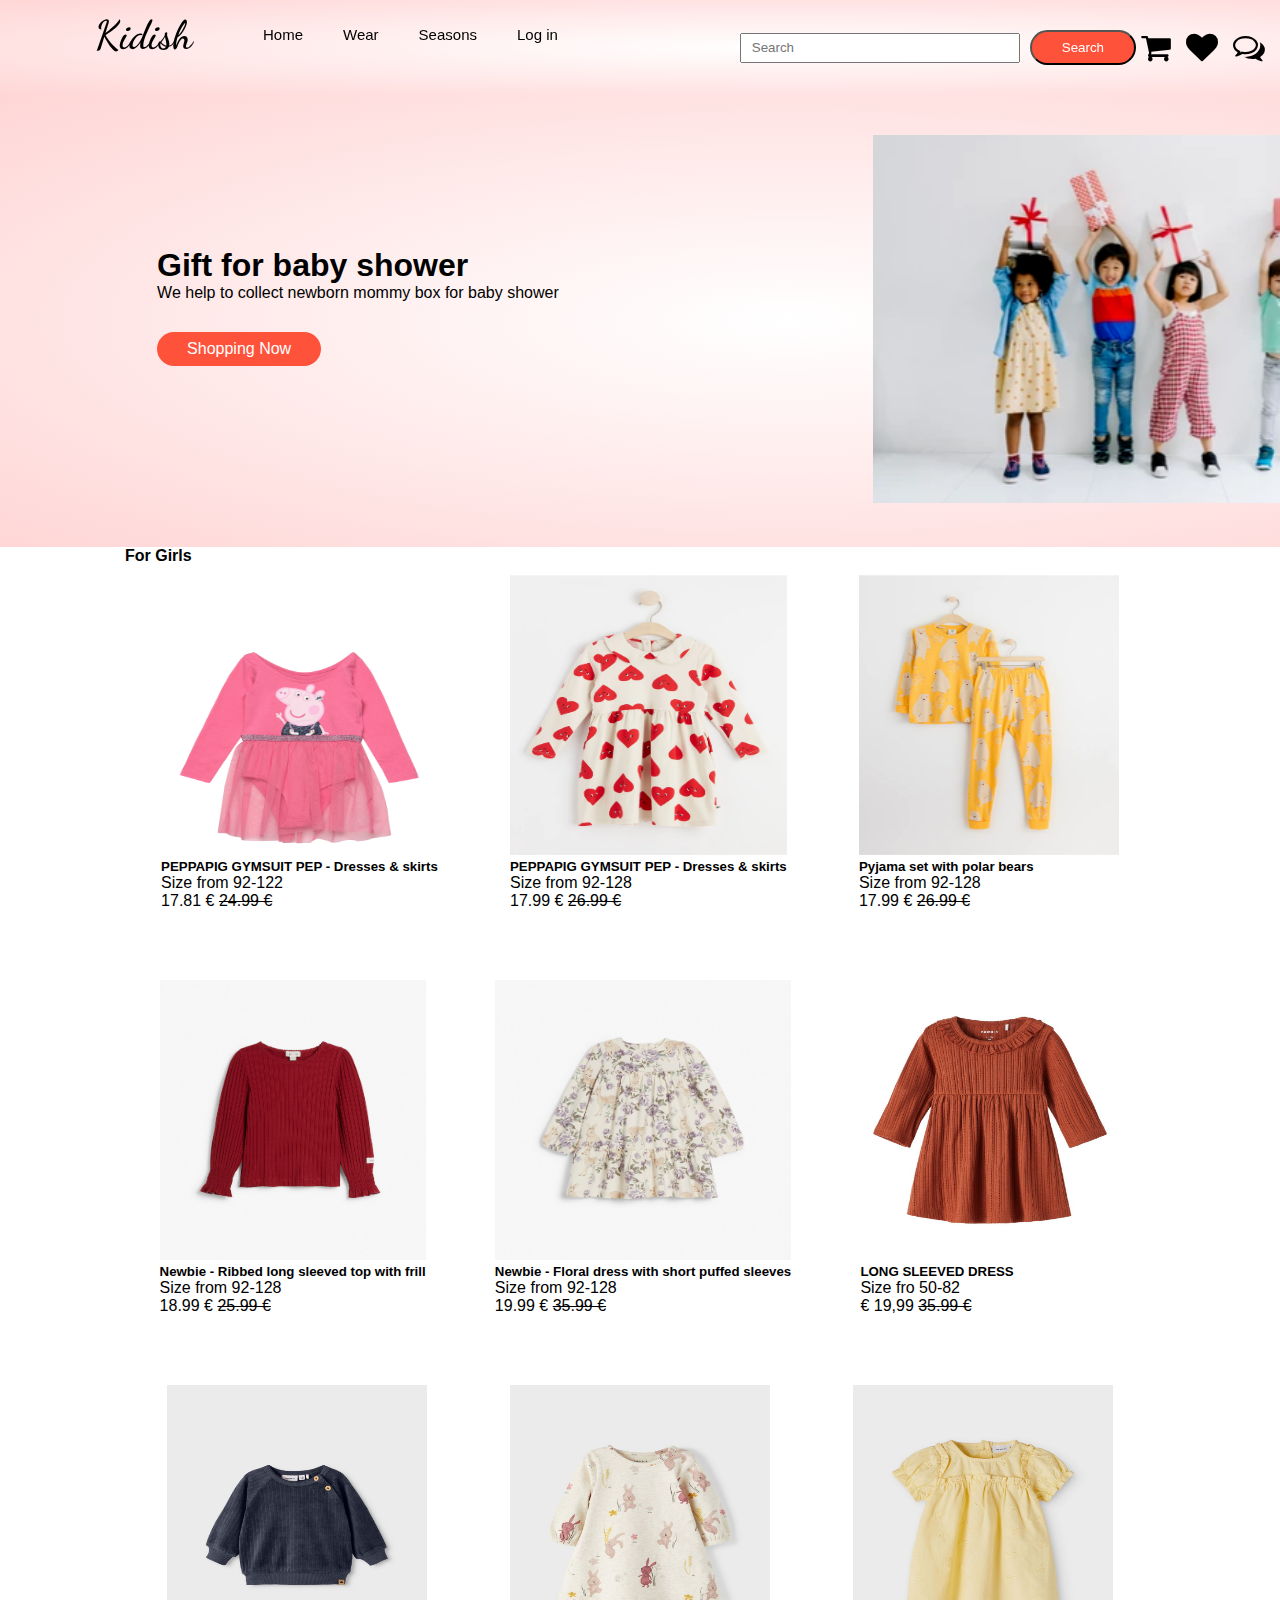
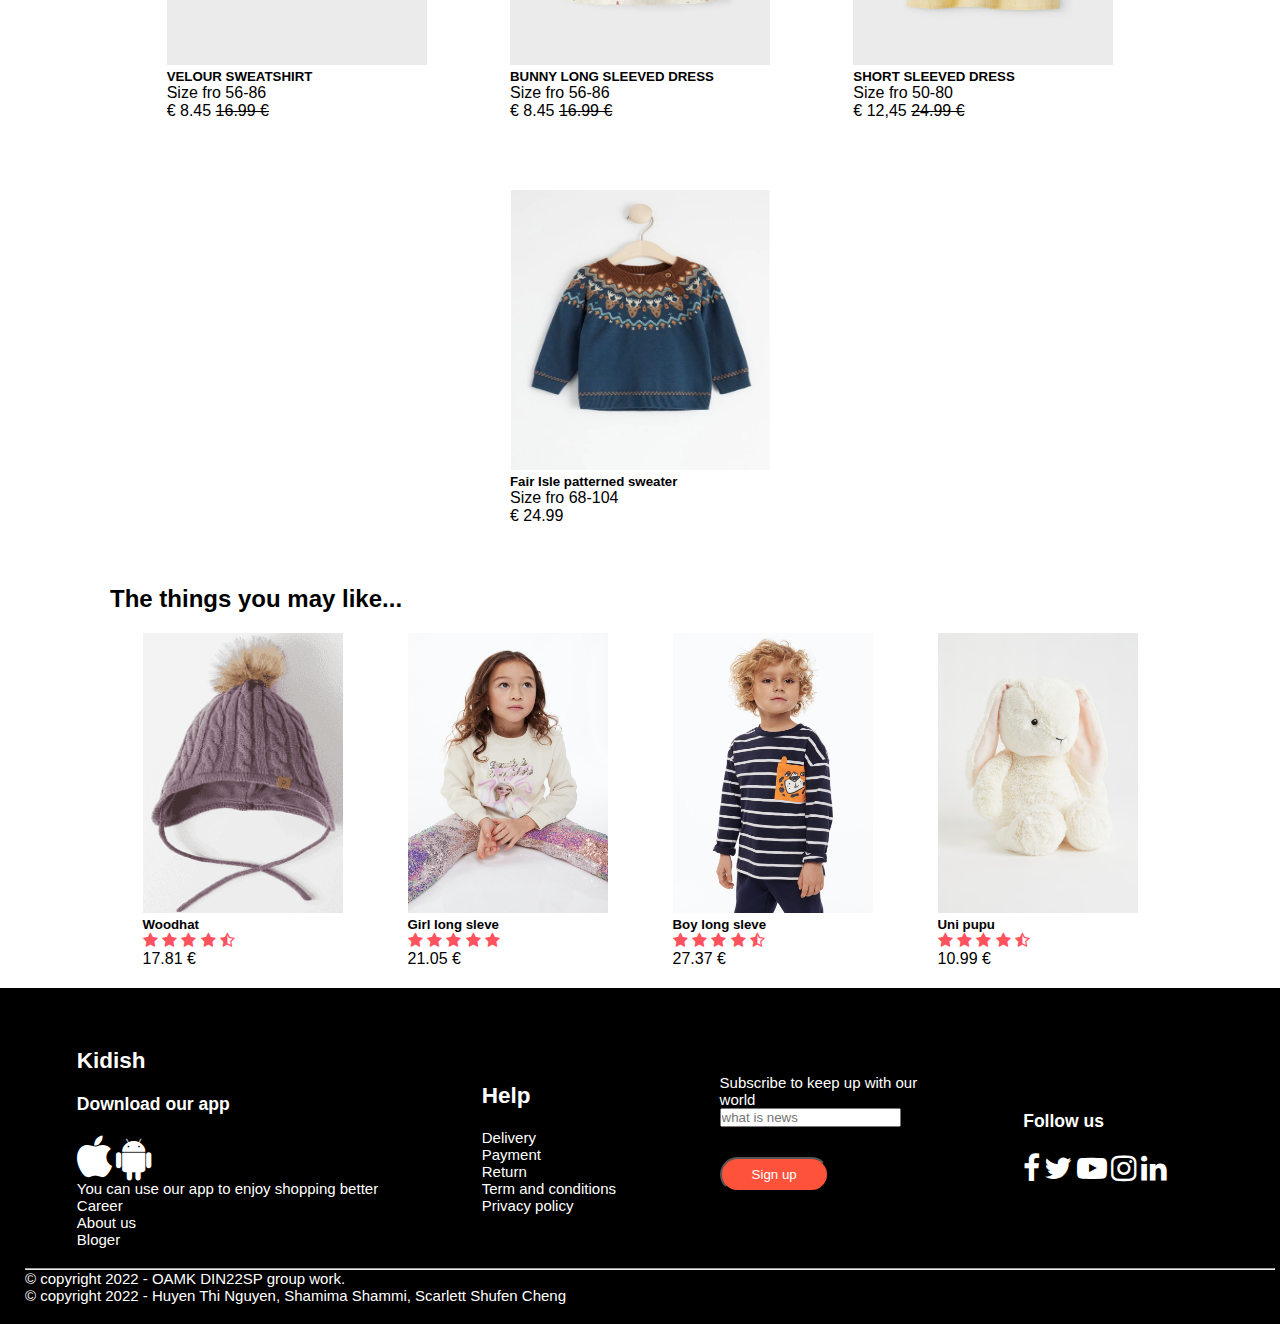
<file: index.html>
<!DOCTYPE html>
<html lang="en">
<head>
    <meta charset="UTF-8">
    <meta http-equiv="X-UA-Compatible" content="IE=edge">
    <meta name="viewport" content="width=device-width, initial-scale=1.0">
    <link rel="stylesheet" href="css/index.css">
    <link href="https://fonts.googleapis.com/css2?family=Dancing+Script&family=Great+Vibes&family=Libre+Baskerville&family=Noto+Sans+JP:wght@300&display=swap" rel="stylesheet">    
    <link rel="stylesheet" href="https://cdnjs.cloudflare.com/ajax/libs/font-awesome/4.7.0/css/font-awesome.min.css">
    <title>Kidish index</title>
<body>
</head>
<body>
    <div class="header">
        <div class="container">
          <div class="search">
            <h1 class="logo"></h1>
              <form class="search">
                  <input class="form-control" type="search" placeholder="Search" aria-label="Search">
                  <button class="btn btn-outline-success" type="submit">Search</button>
                </form>

              <a href="shoppingcart.html"><i class="fa fa-shopping-cart fa-2x orgcolor togap" aria-hidden="true"></i></a>
              <a href="shoppingcart.html"><i class="fa fa-heart fa-2x orgcolor togap" aria-hidden="true"></i></a>
              <a href="shoppingcart.html"><i class="fa fa-comments-o fa-2x orgcolor togap" aria-hidden="true"></i></a>         

          </div>
            <div class="navbar">
                <nav>
                    <div class="logo">Kidish</div>
                      <ul>
                          <li><a href="index.html">Home</a></li>
                          <li>
                              <a href="index.html">Wear</a>
                              <ul>
                                <li> <a href="index.html">Girls</a></li>
                                <li> <a href="index.html">Boys</a></li>
                                <li> <a href="index.html">Toddlers</a></li>
                                <li> <a href="index.html">Outdoorwear</a></li>
                              </ul>
                            </li>
                
                            <li>
                              <a href="index.html">Seasons</a>
                              <ul>
                                <li> <a href="index.html">What is new </a></li>
                                <li> <a href="index.html">Discount</a></li>
                                <li> <a href="index.html">Special for now</a></li>
                              </ul>
                            </li>
                
                            <li>
                              <a href="#">Log in</a>
                              <ul>
                                <li> <a href="index.html">My account </a></li>
                                <li> <a href="index.html">My favorite </a></li>
                                <li> <a href="index.html">Coupons</a></li>
                                <li> <a href="index.html">My point</a></li>
                              </ul>
                            </li>
                      </ul>
                  </nav>
            </div>
         </div>
    </div>
    
        <div class="promoteitem">
            <div class="row">
                <div class="col-2">
                    <h1>Gift for baby shower</h1>
                    <p>We help to collect newborn mommy box for baby shower</p>
                    <a href="index.html" class="btn">Shopping Now</a>
                </div> 
                <div class="col-2">
                    <img src="img/carousel/bigphote (1).png" alt="" width="550px" ">
                </div>
    
            </div>
        </div>
   
            
    
<!-- product page -->
<div class="small-container">
    <h4 class="caterogery">For Girls</h2>
    <div class="row">

        <div class="col-4">
            <a href="productdetail.html">
                <img src="img/item1/item1_1.png" alt="" width="230px" height="280px" >
            </a>
            <a href="productdetail.html">  
                <h5>
                    PEPPAPIG GYMSUIT PEP - Dresses & skirts
                </h5>
            </a>           

            <p>Size from 92-122 </p>
            <p>17.81 €  <del>24.99 €</del> </p>
        </div>

        <div class="col-4">
            <a href="productdetail.html">
                <img src="img/Item2/item2_1.png" alt="" width="230px" height="280px" >            
            </a>
            <a href="productdetail.html">            
                <h5>PEPPAPIG GYMSUIT PEP - Dresses & skirts</h5>
            </a>

            <p>Size from 92-128</p>
            <p>17.99 €  <del>26.99 €</del>  </p>
        </div>

        <div class="col-4">
            <a href="productdetail.html">
                <img src="img/Item3/item3_1.png" alt="" width="230px" height="280px">        
            </a>
            
             <a href="productdetail.html">
                <h5>
                    Pyjama set with polar bears
                </h5>               
             </a>

            <p>Size from 92-128</p>
            <p>17.99 €  <del>26.99 €</del>   </p>
        </div>

        <div class="col-4">
            <a href="productdetail.html">
                <img src="img/Item4/item4_1.png" alt="" width="230px" height="280px">
            </a>

            <a href="productdetail.html">
                <h5>
                    Newbie - Ribbed long sleeved top with frill
                </h5>
            </a>

            <p>Size from 92-128</p>
            <p>18.99 €  <del>25.99 €</del> </p>
        </div>

        <div class="col-4">
            <a href="productdetail.html">
                <img src="img/Item5/item5_1.png" alt="" width="230px" height="280px">
            </a>
            
            <a href="productdetail.html">
                <h5>
                    Newbie - Floral dress with short puffed sleeves
                </h5>
            </a>

            <p>Size from 92-128</p>
            <p>19.99 €  <del>35.99 €</del> </p>
        </div>

        <div class="col-4">
            <a href="productdetail.html">
                <img src="img/item6/item 6_1.jpg" alt="" width="230px" height="280px">
            </a>
            
            <a href="productdetail.html">
                <h5>
                    LONG SLEEVED DRESS      
                </h5>
            </a>

            <p> Size fro 50-82</p>
            <p> € 19,99  <del>35.99 €</del> </p>
        </div>

        <div class="col-4">
            <a href="productdetail.html">
                <img src="img/item7/item 7_1.jpg" alt="" width="230px" height="280px">
            </a>
            <a href="productdetail.html">
                <h5>
                    VELOUR SWEATSHIRT           
                </h5>
            </a>

            <p> Size fro 56-86</p>
            <p>  € 8.45  <del>16.99 €</del> </p>
        </div>

        <div class="col-4">
            <a href="productdetail.html">
                <img src="img/item8/item 8_1.jpg" alt="" width="230px" height="280px">
            </a>
            
            <a href="productdetail.html">
                <h5>
                    BUNNY LONG SLEEVED DRESS           
                </h5>
            </a>

            <p> Size fro 56-86</p>
            <p>  € 8.45  <del>16.99 €</del> </p>
        </div>

        <div class="col-4">
            <a href="productdetail.html">
                <img src="img/item9/item 9_1.jpg" alt="" width="230px" height="280px">
            </a>
           
            <a href="productdetail.html">
                <h5>
                    SHORT SLEEVED DRESS         
                </h5>
            </a>

            <p> Size fro 50-80</p>
            <p>   € 12,45  <del>24.99 €</del> </p>
        </div>

        <div class="col-4">
            <a href="productdetail.html">
                <img src="img/item10/item 10_1.png" alt="" width="230px" height="280px">
            </a>
             
             <a href="productdetail.html">
                <h5>
                    Fair Isle patterned sweater       
                </h5>
             </a>

            <p>  Size fro 68-104</p>
            <p>  € 24.99 </p>
        </div>

    </div>
    
</div>

<div class="youlike">
    <h2>The things you may like...</h2>
    <div class="row">
      <div class="col-like">
        <a href="productdetail.html">
            <img src="img/mostbuy/shopping.png" alt="" width="200px" height="280px" >
        </a>
        
        <h5>
            Woodhat
        </h5>
        <p><i class="fa fa-star starcolor" aria-hidden="true"></i> <i class="fa fa-star starcolor" aria-hidden="true"></i>
            <i class="fa fa-star starcolor" aria-hidden="true"></i> <i class="fa fa-star starcolor" aria-hidden="true"></i>
            <i class="fa fa-star-half-o starcolor" aria-hidden="true"></i>
        </p>
        <p >17.81 € </p>
      </div>
      <div class="col-like">
        <a href="productdetail.html">
            <img src="img/mostbuy/girlalias.jpg" alt="" width="200px" height="280px" >
        </a>
        
        <h5>
            Girl long sleve 
        </h5>
        <p><i class="fa fa-star starcolor" aria-hidden="true"></i> <i class="fa fa-star starcolor" aria-hidden="true"></i>
            <i class="fa fa-star starcolor" aria-hidden="true"></i> <i class="fa fa-star starcolor" aria-hidden="true"></i>
            <i class="fa fa-star starcolor" aria-hidden="true"></i>
        </p>
        <p >21.05 € </p>
      </div>
      <div class="col-like">
        <img src="img/mostbuy/hmgoepprod.jpg" alt="" width="200px" height="280px" >
        <h5>
            Boy long sleve 
        </h5>
        <p><i class="fa fa-star starcolor" aria-hidden="true"></i> <i class="fa fa-star starcolor" aria-hidden="true"></i>
            <i class="fa fa-star starcolor" aria-hidden="true"></i> <i class="fa fa-star starcolor" aria-hidden="true"></i>
            <i class="fa fa-star-half-o starcolor" aria-hidden="true"></i>
        </p>
        <p >27.37 € </p>
      </div>
      <div class="col-like">
        <img src="img/mostbuy/pupu.jpg" alt="" width="200px" height="280px" >
        <h5>
            Uni pupu
        </h5>
        <p><i class="fa fa-star starcolor" aria-hidden="true"></i> <i class="fa fa-star starcolor" aria-hidden="true"></i>
            <i class="fa fa-star starcolor" aria-hidden="true"></i> <i class="fa fa-star starcolor" aria-hidden="true"></i>
            <i class="fa fa-star-half-o starcolor" aria-hidden="true"></i>
        </p>
        <p>10.99 € </p>
      </div>
    </div>
  
  
</div>
  


    <!-- footer is here -->
    <div class="footer">
        <div class="container">
            <div class="row">
                <div class="footer-col-1">
                    <h2> Kidish</h2>
                    <h3>Download our app</h3>
                    <a href="#"><i class="fa fa-apple fa-3x whiteiconcolor" aria-hidden="true" ></i></a>
                    <a href="#"><i class="fa fa-android fa-3x whiteiconcolor" aria-hidden="true" ></i></a>
                    <p>You can use our app to enjoy shopping better</p>
                    <ul>
                        <li>
                            <a href="#">Career</a>
                        </li>
                        <li>
                            <a href="#">About us</a>
                        </li>
                        <li>
                            <a href="#">Bloger</a>
                        </li>
                    </ul>
                </div>

                <div class="footer-col-2">
                    <h2>Help</h2>
                    <ul>
                        <li><a href="#">Delivery</a></li>
                        <li><a href="#">Payment</a></li>
                        <li><a href="#">Return</a></li>
                        <li><a href="#">Term and conditions</a> </li>
                        <li><a href="#">Privacy policy</a></li>
                    </ul>
                </div>

                <div class="footer-col-3">
                    <div class="subscript">
                        <p>Subscribe to keep up with our world</p>
                        <form class="d-flex">
                            <input class="form-control btn-lg" type="" placeholder="what is news" aria-label="Subscribe">
                            <button class="btn " type="submit" >Sign up</button>
                          </form>
                    </div>
                </div>

                <div class="footer-col-4">
                    <h3>Follow us</h3>
                    <p>
                        <i class="fa fa-facebook fa-2x" aria-hidden="true"></i>
                        <i class="fa fa-twitter fa-2x" aria-hidden="true"></i>
                        <i class="fa fa-youtube-play fa-2x" aria-hidden="true"></i>
                        <i class="fa fa-instagram fa-2x" aria-hidden="true"></i>
                        <i class="fa fa-linkedin fa-2x" aria-hidden="true"></i>
                        <i class="fa-brands fa-tiktok fa-2x"></i>
                      </p>
                </div>

            </div>
           
            <hr>
            <p class="copyright">© copyright 2022 - OAMK DIN22SP group work.</p>
            <p class="copyright">© copyright 2022 - Huyen Thi Nguyen, Shamima Shammi, Scarlett Shufen Cheng</p>
        </div>
    </div>
   


</body>
</html>
</file>
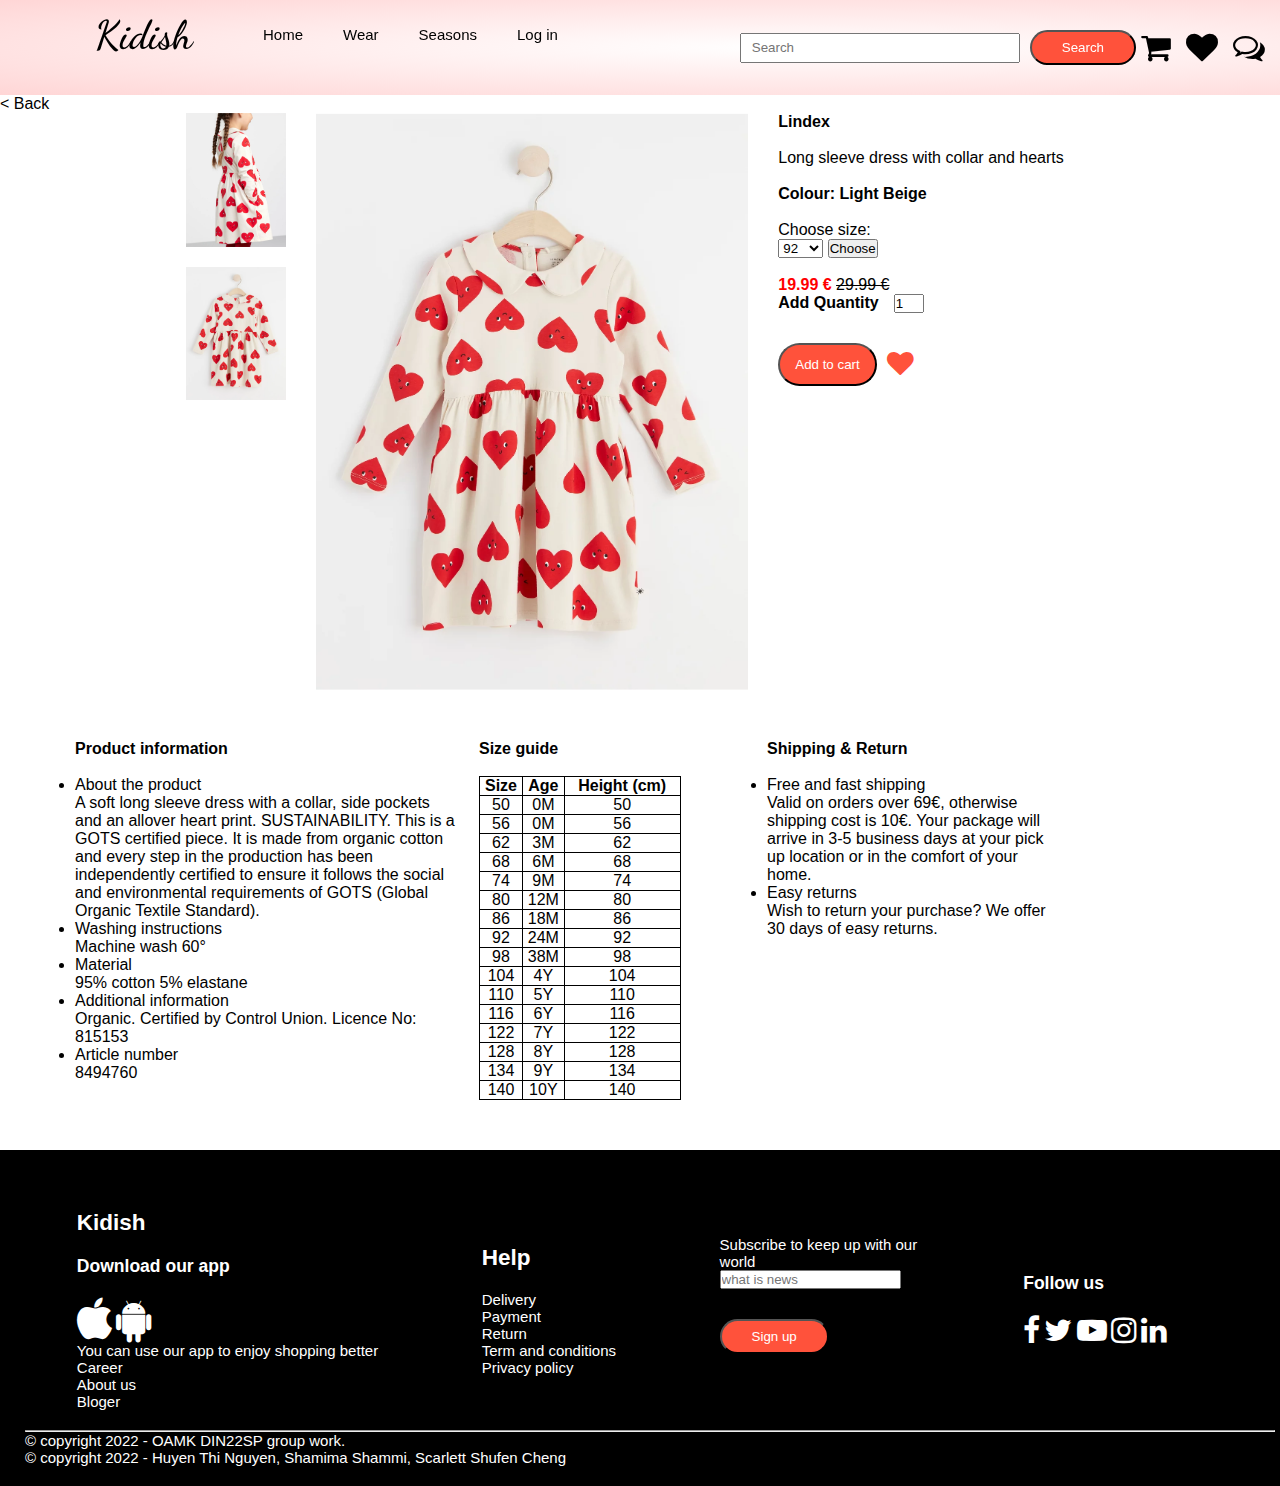
<file: productdetail-1.html>
<!DOCTYPE html>
<html lang="en">
<head>
    <meta charset="UTF-8">
    <meta http-equiv="X-UA-Compatible" content="IE=edge">
    <meta name="viewport" content="width=device-width, initial-scale=1.0">
    <title>View product details</title>
    <!-- <link rel="stylesheet" href="css/oldnav.css"> -->
    <link href="css/detailcopy-1.css" rel="stylesheet"> 
    <!-- <link href="css/detail.css" rel="stylesheet"> -->
    <link href="https://fonts.googleapis.com/css2?family=Dancing+Script&family=Great+Vibes&family=Libre+Baskerville&family=Noto+Sans+JP:wght@300&display=swap" rel="stylesheet">    
    <link rel="stylesheet" href="https://cdnjs.cloudflare.com/ajax/libs/font-awesome/4.7.0/css/font-awesome.min.css">

</head>
<body>
    <div class="header">
        <div class="container">
          <div class="search">
            <h1 class="logo"></h1>
              <form class="search">
                  <input class="form-control" type="search" placeholder="Search" aria-label="Search">
                  <button class="btn btn-outline-success" type="submit">Search</button>
                </form>

                <a href="shoppingcart.html"><i class="fa fa-shopping-cart fa-2x orgcolor togap" aria-hidden="true"></i></a>
                <a href="shoppingcart.html"><i class="fa fa-heart fa-2x orgcolor togap" aria-hidden="true"></i></a>
                <a href="shoppingcart.html"><i class="fa fa-comments-o fa-2x orgcolor togap" aria-hidden="true"></i></a>  
              
          </div>
            <div class="navbar">
                <nav>
                    <div class="logo">Kidish</div>
                      <ul>
                          <li><a href="index.html">Home</a></li>
                          <li>
                              <a href="index.html">Wear</a>
                              <ul>
                                <li> <a href="index.html">Girls</a></li>
                                <li> <a href="index.html">Boys</a></li>
                                <li> <a href="index.html">Toddlers</a></li>
                                <li> <a href="index.html">Outdoorwear</a></li>
                              </ul>
                            </li>
                
                            <li>
                              <a href="index.html">Seasons</a>
                              <ul>
                                <li> <a href="index.html">What is new </a></li>
                                <li> <a href="index.html">Discount</a></li>
                                <li> <a href="index.html">Special for now</a></li>
                              </ul>
                            </li>
                
                            <li>
                              <a href="index.html">Log in</a>
                              <ul>
                                <li> <a href="index.html">My account </a></li>
                                <li> <a href="index.html">My favorite </a></li>
                                <li> <a href="index.html">Coupons</a></li>
                                <li> <a href="index.html">My point</a></li>
                              </ul>
                            </li>
<!--                 
                            <li>
                              <form class="flex">
                                  <input class="form-control" type="search" placeholder="Search" aria-label="Search">
                                  <button class="btn btn-outline-success" type="submit">Search</button>
                                </form>
                
                            </li>
                            <li>
                              <i class="fa fa-shopping-cart fa-2x cart" aria-hidden="true"></i>
                            </li> -->
                      </ul>
                  </nav>
            </div>
         </div>
    </div>

<!-- Product photos  -->

     <div class="back"><p> < Back </p></div> <!--Button going back to previous page-->
     <div class="row-images">
         <div class="left-part"> <!--LEFT PART: 2 small images about the product-->
             <img class="image1" src="img/Item2/item2_3.png" alt="1st pic" style="width:100px">
             <img class="image2" src="img/Item2/item2_2.png" alt="1st pic" style="width:100px">
         </div>
 
         <div class="middle-part">   <!--MIDDLE PART: 1 big image of the product-->
             <img class="big-image" src="img/Item2/item2_1.png" alt="" >
         </div>
 
         <div class="right-part">    <!--RIGHT PART: product name, size...-->
             <p class="p-name">Lindex</p> 
             <br>
             <p>Long sleeve dress with collar and hearts</p>
             <br>
             <p class="p-color">Colour: Light Beige</p>
             <br>
             <!-- <p class="p-size">Choose size:</p> -->
             <label for="lang">Choose size:</label>
             <form action="#">
                
                <select name="size" id="lang">
                  <option value="92">92</option>
                  <option value="98">98</option>
                  <option value="104">104</option>
                  <option value="110">110</option>
                  <option value="116">116</option>
                </select>
                <input type="submit" value="Choose" />
          </form>
             <!-- <p>92   98  104 110 116</p> THESE NEED TO BE BUTTONS  -->
             <br>
             <div> <span class="p-price" > 19.99 € </span> <del>29.99 €</del></div>

             <div class="add-cart">                
                <div class="quantity">
                <p class="p-add">Add Quantity</p>
                <input class="p-quantity" type="number" name="qty" id="number" value="1" />                
                </div>
                <div class="add-to-cart">
                    <button class="btn add" type="submit">Add to cart</button> 
                    <button class=" heart" type="submit"><i class="fa fa-heart fa-2x" aria-hidden="true"></i> </button>
                    
                    <!-- <button class="btn heart" type="submit">&#10084;&#65039 </button> -->
                    <!-- <div class="add2fav">
                        <p>&#10084;&#65039                       
                        </p>
                    </div> -->
                    <!-- <input type="button" value="Add to favorite " class="add2cart"> <i class="fa fa-heart orgcolor" aria-hidden="true"></i>

                    <button class="btn save-favorite" background="white">&#10084;&#65039</button> -->
                </div>
            </div>


            <!--  <div class="add-cart">
                 <div>
                    <p class="p-add">Add Quantity</p>
                    <div class="quantity">
                    <div class="value-button decrease_" id="" value="Decrease Value">-</div>
                    <input class="p-quantity" type="number" name="qty" id="number" value="1" />
                    <div class="value-button increase_" id="" value="Increase Value">+</div>
                 </div>
                 </div>

              </div> -->
 
             
         </div>
     </div>

    <div class="p-description">
        <div class="p-information">
            <span class="p-info"> Product information </span>
            <br><br>
            <ul>
                <li>About the product</li> <p>A soft long sleeve dress with a collar, side pockets and an allover heart print. SUSTAINABILITY. This is a GOTS certified piece. It is made from organic cotton and every step in the production has been independently certified to ensure it follows the social and environmental requirements of GOTS (Global Organic Textile Standard).</p>
                <li>Washing instructions</li> <p>Machine wash 60°</p>
                <li>Material</li> <p>95% cotton 5% elastane </p>
                <li>Additional information</li> <p>Organic. Certified by Control Union. Licence No: 815153</p>
                <li>Article number</li> <p>8494760</p>
            </ul>
        </div>
        <div class="size-guide">
            <span class="p-info">Size guide</span> <!--TABLE SIZE GUIDE-->
            <br><br>
            <table class="table-size">
                <thead>
                    <th class="t-head">Size</th>
                    <th class="t-head">Age</th>
                    <th class="t-head">Height (cm)</th>
                </thead>
            <tbody>
                <tr class="t-row">
                    <td class="t-cell">50</td>
                    <td class="t-cell">0M</td>
                    <td class="t-cell">50</td>
                </tr>
                <tr class="t-row">
                    <td class="t-cell">56</td>
                    <td class="t-cell">0M</td>
                    <td class="t-cell">56</td>
                </tr>
                <tr class="t-row">
                    <td class="t-cell">62</td>
                    <td class="t-cell">3M</td>
                    <td class="t-cell">62</td>
                </tr>
                <tr class="t-row">
                    <td class="t-cell">68</td>
                    <td class="t-cell">6M</td>
                    <td class="t-cell">68</td>
                </tr>
                <tr class="t-row">
                    <td class="t-cell">74</td>
                    <td class="t-cell">9M</td>
                    <td class="t-cell">74</td>
                </tr>
                <tr class="t-row">
                    <td class="t-cell">80</td>
                    <td class="t-cell">12M</td>
                    <td class="t-cell">80</td>
                </tr>
                <tr class="t-row">
                    <td class="t-cell">86</td>
                    <td class="t-cell">18M</td>
                    <td class="t-cell">86</td>
                </tr>
                <tr class="t-row">
                    <td class="t-cell">92</td>
                    <td class="t-cell">24M</td>
                    <td class="t-cell">92</td>
                </tr>
                </tr>
                <tr class="t-row">
                    <td class="t-cell">98</td>
                    <td class="t-cell">38M</td>
                    <td class="t-cell">98</td>
                </tr>
                </tr>
                <tr class="t-row">
                    <td class="t-cell">104</td>
                    <td class="t-cell">4Y</td>
                    <td class="t-cell">104</td>
                </tr>
                </tr>
                <tr class="t-row">
                    <td class="t-cell">110</td>
                    <td class="t-cell">5Y</td>
                    <td class="t-cell">110</td>
                </tr>
                </tr>
                <tr class="t-row">
                    <td class="t-cell">116</td>
                    <td class="t-cell">6Y</td>
                    <td class="t-cell">116</td>
                </tr>
                </tr>
                <tr class="t-row">
                    <td class="t-cell">122</td>
                    <td class="t-cell">7Y</td>
                    <td class="t-cell">122</td>
                </tr>
                </tr>

                <tr class="t-row">
                    <td class="t-cell">128</td>
                    <td class="t-cell">8Y</td>
                    <td class="t-cell">128</td>
                </tr>
            
                <tr class="t-row">
                    <td class="t-cell">134</td>
                    <td class="t-cell">9Y</td>
                    <td class="t-cell">134</td>
                </tr>
                </tr>
            
                <tr class="t-row">
                    <td class="t-cell">140</td>
                    <td class="t-cell">10Y</td>
                    <td class="t-cell">140</td>
                </tr>
                </tr>
                <!-- 
                <tr class="t-row">
                    <td class="t-cell">146</td>
                    <td class="t-cell">11Y</td>
                    <td class="t-cell">146</td>
                </tr>
                </tr>
                <tr class="t-row">
                    <td class="t-cell">152</td>
                    <td class="t-cell">12Y</td>
                    <td class="t-cell">152</td>
                </tr>
                </tr>
                <tr class="t-row">
                    <td class="t-cell">158</td>
                    <td class="t-cell">13Y</td>
                    <td class="t-cell">158</td>
                </tr>
                <tr class="t-row">
                    <td class="t-cell">164</td>
                    <td class="t-cell">14Y</td>
                    <td class="t-cell">164</td>
                </tr>
                </tr>
                <tr class="t-row">
                    <td class="t-cell">172</td>
                    <td class="t-cell">15Y</td>
                    <td class="t-cell">172</td>
                </tr>
                </tr>
                <tr class="t-row">
                    <td class="t-cell">176</td>
                    <td class="t-cell">16Y</td>
                    <td class="t-cell">178</td>
                </tr>
         -->

            </tbody>
            </table>

        </div>
        <div style="width:30%" class="p-shipping">
            <span class="p-info"> Shipping & Return </span>
            <br><br>
            <ul>
                <li>Free and fast shipping</li>
                <p>Valid on orders over 69€, otherwise shipping cost is 10€. Your package will arrive in 3-5 business days at your pick up location or in the comfort of your home.</p>
                <li>Easy returns</li>
                <p>Wish to return your purchase? We offer 30 days of easy returns.</p>
            </ul>

        </div>
    </div> 

    <!-- ##### footer is here ##### -->

     <div class="footer">

        <div class="container">
            <div class="row">
                <div class="footer-col-1">
                    <h2> Kidish</h2>
                    <h3>Download our app</h3>
                    <a href="#"><i class="fa fa-apple fa-3x whiteiconcolor" aria-hidden="true" ></i></a>
                    <a href="#"><i class="fa fa-android fa-3x whiteiconcolor" aria-hidden="true" ></i></a>
                    <p>You can use our app to enjoy shopping better</p>
                    <!-- <div class="app-logo">
                        <img src="img/download/available-on-the-app-store-1.svg" alt="" width="120" height="100">
                        <img src="img/download/Google_Play-Logo.wine.png" alt="" width="110" height="90">

                    </div> -->
                    <ul>
                        <li>
                            <a href="#">Career</a>
                        </li>
                        <li>
                            <a href="#">About us</a>
                        </li>
                        <li>
                            <a href="#">Bloger</a>
                        </li>
                    </ul>
                </div>

                <div class="footer-col-2">
                    <h2>Help</h2>
                    <ul>
                        <li><a href="#">Delivery</a></li>
                        <li><a href="#">Payment</a></li>
                        <li><a href="#">Return</a></li>
                        <li><a href="#">Term and conditions</a> </li>
                        <li><a href="#">Privacy policy</a></li>
                    </ul>
                </div>

                <div class="footer-col-3">
                    <div class="subscript">
                        <p>Subscribe to keep up with our world</p>
                        <form class="d-flex">
                            <input class="form-control btn-lg" type="" placeholder="what is news" aria-label="Subscribe">
                            <button class="btn " type="submit" >Sign up</button>
                          </form>
                    </div>
                </div>

                <div class="footer-col-4">
                    <h3>Follow us</h3>
                    <p>
                        <i class="fa fa-facebook fa-2x" aria-hidden="true"></i>
                        <i class="fa fa-twitter fa-2x" aria-hidden="true"></i>
                        <i class="fa fa-youtube-play fa-2x" aria-hidden="true"></i>
                        <i class="fa fa-instagram fa-2x" aria-hidden="true"></i>
                        <i class="fa fa-linkedin fa-2x" aria-hidden="true"></i>
                        <i class="fa-brands fa-tiktok fa-2x"></i>
                      </p>
                </div>

            </div>
           
            <hr>
            <p class="copyright">© copyright 2022 - OAMK DIN22SP group work.</p>
            <p class="copyright">© copyright 2022 - Huyen Thi Nguyen, Shamima Shammi, Scarlett Shufen Cheng</p>
     
            
        </div>
    </div>

</body>
</html>
</file>
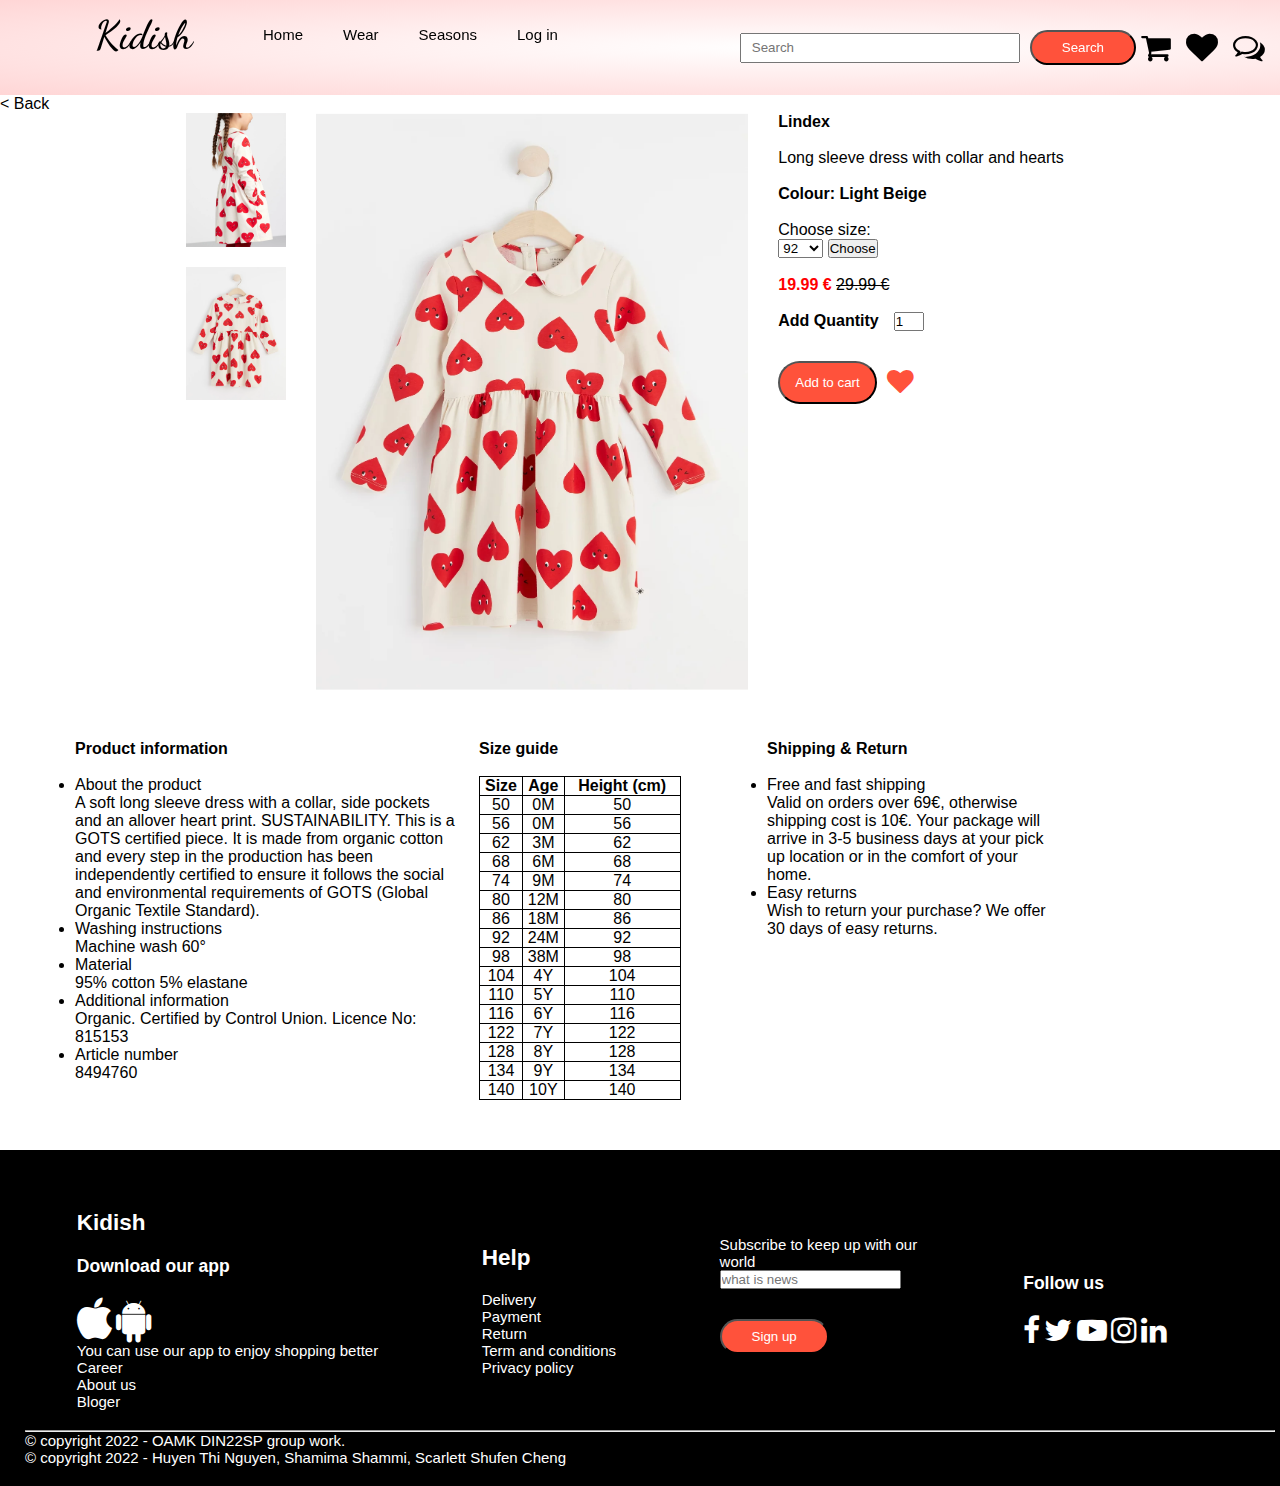
<file: productdetail.html>
<!DOCTYPE html>
<html lang="en">
<head>
    <meta charset="UTF-8">
    <meta http-equiv="X-UA-Compatible" content="IE=edge">
    <meta name="viewport" content="width=device-width, initial-scale=1.0">
    <title>View product details</title>
    <link href="css/detailcopy.css" rel="stylesheet"> 
    <link href="https://fonts.googleapis.com/css2?family=Dancing+Script&family=Great+Vibes&family=Libre+Baskerville&family=Noto+Sans+JP:wght@300&display=swap" rel="stylesheet">    
    <link rel="stylesheet" href="https://cdnjs.cloudflare.com/ajax/libs/font-awesome/4.7.0/css/font-awesome.min.css">

</head>
<body>
    <div class="header">
        <div class="container">
          <div class="search">
            <h1 class="logo"></h1>
              <form class="search">
                  <input class="form-control" type="search" placeholder="Search" aria-label="Search">
                  <button class="btn btn-outline-success" type="submit">Search</button>
                </form>

                <a href="shoppingcart.html"><i class="fa fa-shopping-cart fa-2x orgcolor togap" aria-hidden="true"></i></a>
                <a href="shoppingcart.html"><i class="fa fa-heart fa-2x orgcolor togap" aria-hidden="true"></i></a>
                <a href="shoppingcart.html"><i class="fa fa-comments-o fa-2x orgcolor togap" aria-hidden="true"></i></a>  
              
          </div>
            <div class="navbar">
                <nav>
                    <div class="logo">Kidish</div>
                      <ul>
                          <li><a href="index.html">Home</a></li>
                          <li>
                              <a href="index.html">Wear</a>
                              <ul>
                                <li> <a href="index.html">Girls</a></li>
                                <li> <a href="index.html">Boys</a></li>
                                <li> <a href="index.html">Toddlers</a></li>
                                <li> <a href="index.html">Outdoorwear</a></li>
                              </ul>
                            </li>
                
                            <li>
                              <a href="index.html">Seasons</a>
                              <ul>
                                <li> <a href="index.html">What is new </a></li>
                                <li> <a href="index.html">Discount</a></li>
                                <li> <a href="index.html">Special for now</a></li>
                              </ul>
                            </li>
                
                            <li>
                              <a href="index.html">Log in</a>
                              <ul>
                                <li> <a href="index.html">My account </a></li>
                                <li> <a href="index.html">My favorite </a></li>
                                <li> <a href="index.html">Coupons</a></li>
                                <li> <a href="index.html">My point</a></li>
                              </ul>
                            </li>
                      </ul>
                  </nav>
            </div>
         </div>
    </div>

<!-- Product photos  -->

     <div class="back"><p> < Back </p></div> <!--Button going back to previous page-->
     <div class="row-images">
         <div class="left-part"> <!--LEFT PART: 2 small images about the product-->
             <img class="image1" src="img/Item2/item2_3.png" alt="1st pic" style="width:100px">
             <img class="image2" src="img/Item2/item2_2.png" alt="1st pic" style="width:100px">
         </div>
 
         <div class="middle-part">   <!--MIDDLE PART: 1 big image of the product-->
             <img class="big-image" src="img/Item2/item2_1.png" alt="" >
         </div>
 
         <div class="right-part">    <!--RIGHT PART: product name, size...-->
             <p class="p-name">Lindex</p> 
             <br>
             <p>Long sleeve dress with collar and hearts</p>
             <br>
             <p class="p-color">Colour: Light Beige</p>
             <br>
             <!-- <p class="p-size">Choose size:</p> -->
             <label for="lang">Choose size:</label>
             <form action="#">
                
                <select name="size" id="lang">
                  <option value="92">92</option>
                  <option value="98">98</option>
                  <option value="104">104</option>
                  <option value="110">110</option>
                  <option value="116">116</option>
                </select>
                <input type="submit" value="Choose" />
          </form>
             <br>
             <div> <span class="p-price" > 19.99 € </span> <del>29.99 €</del></div>
              <br>
             <div class="add-cart">                
                <div class="quantity">
                <p class="p-add">Add Quantity</p>
                <input class="p-quantity" type="number" name="qty" id="number" value="1" />                
                </div>
                <div class="add-to-cart">
                    <button class="btn add" type="submit">Add to cart</button> 
                    <button class=" heart" type="submit"><i class="fa fa-heart fa-2x" aria-hidden="true"></i> </button>

                </div>
            </div>



             
         </div>
     </div>

    <div class="p-description">
        <div class="p-information">
            <span class="p-info"> Product information </span>
            <br><br>
            <ul>
                <li>About the product</li> <p>A soft long sleeve dress with a collar, side pockets and an allover heart print. SUSTAINABILITY. This is a GOTS certified piece. It is made from organic cotton and every step in the production has been independently certified to ensure it follows the social and environmental requirements of GOTS (Global Organic Textile Standard).</p>
                <li>Washing instructions</li> <p>Machine wash 60°</p>
                <li>Material</li> <p>95% cotton 5% elastane </p>
                <li>Additional information</li> <p>Organic. Certified by Control Union. Licence No: 815153</p>
                <li>Article number</li> <p>8494760</p>
            </ul>
        </div>
        <div class="size-guide">
            <span class="p-info">Size guide</span> <!--TABLE SIZE GUIDE-->
            <br><br>
            <table class="table-size">
                <thead>
                    <th class="t-head">Size</th>
                    <th class="t-head">Age</th>
                    <th class="t-head">Height (cm)</th>
                </thead>
            <tbody>
                <tr class="t-row">
                    <td class="t-cell">50</td>
                    <td class="t-cell">0M</td>
                    <td class="t-cell">50</td>
                </tr>
                <tr class="t-row">
                    <td class="t-cell">56</td>
                    <td class="t-cell">0M</td>
                    <td class="t-cell">56</td>
                </tr>
                <tr class="t-row">
                    <td class="t-cell">62</td>
                    <td class="t-cell">3M</td>
                    <td class="t-cell">62</td>
                </tr>
                <tr class="t-row">
                    <td class="t-cell">68</td>
                    <td class="t-cell">6M</td>
                    <td class="t-cell">68</td>
                </tr>
                <tr class="t-row">
                    <td class="t-cell">74</td>
                    <td class="t-cell">9M</td>
                    <td class="t-cell">74</td>
                </tr>
                <tr class="t-row">
                    <td class="t-cell">80</td>
                    <td class="t-cell">12M</td>
                    <td class="t-cell">80</td>
                </tr>
                <tr class="t-row">
                    <td class="t-cell">86</td>
                    <td class="t-cell">18M</td>
                    <td class="t-cell">86</td>
                </tr>
                <tr class="t-row">
                    <td class="t-cell">92</td>
                    <td class="t-cell">24M</td>
                    <td class="t-cell">92</td>
                </tr>
                </tr>
                <tr class="t-row">
                    <td class="t-cell">98</td>
                    <td class="t-cell">38M</td>
                    <td class="t-cell">98</td>
                </tr>
                </tr>
                <tr class="t-row">
                    <td class="t-cell">104</td>
                    <td class="t-cell">4Y</td>
                    <td class="t-cell">104</td>
                </tr>
                </tr>
                <tr class="t-row">
                    <td class="t-cell">110</td>
                    <td class="t-cell">5Y</td>
                    <td class="t-cell">110</td>
                </tr>
                </tr>
                <tr class="t-row">
                    <td class="t-cell">116</td>
                    <td class="t-cell">6Y</td>
                    <td class="t-cell">116</td>
                </tr>
                </tr>
                <tr class="t-row">
                    <td class="t-cell">122</td>
                    <td class="t-cell">7Y</td>
                    <td class="t-cell">122</td>
                </tr>
                </tr>

                <tr class="t-row">
                    <td class="t-cell">128</td>
                    <td class="t-cell">8Y</td>
                    <td class="t-cell">128</td>
                </tr>
            
                <tr class="t-row">
                    <td class="t-cell">134</td>
                    <td class="t-cell">9Y</td>
                    <td class="t-cell">134</td>
                </tr>
                </tr>
            
                <tr class="t-row">
                    <td class="t-cell">140</td>
                    <td class="t-cell">10Y</td>
                    <td class="t-cell">140</td>
                </tr>
                </tr>
            </tbody>
            </table>

        </div>
        <div style="width:30%" class="p-shipping">
            <span class="p-info"> Shipping & Return </span>
            <br><br>
            <ul>
                <li>Free and fast shipping</li>
                <p>Valid on orders over 69€, otherwise shipping cost is 10€. Your package will arrive in 3-5 business days at your pick up location or in the comfort of your home.</p>
                <li>Easy returns</li>
                <p>Wish to return your purchase? We offer 30 days of easy returns.</p>
            </ul>

        </div>
    </div> 

    <!-- ##### footer is here ##### -->

     <div class="footer">

        <div class="container">
            <div class="row">
                <div class="footer-col-1">
                    <h2> Kidish</h2>
                    <h3>Download our app</h3>
                    <a href="#"><i class="fa fa-apple fa-3x whiteiconcolor" aria-hidden="true" ></i></a>
                    <a href="#"><i class="fa fa-android fa-3x whiteiconcolor" aria-hidden="true" ></i></a>
                    <p>You can use our app to enjoy shopping better</p>
                    <ul>
                        <li>
                            <a href="#">Career</a>
                        </li>
                        <li>
                            <a href="#">About us</a>
                        </li>
                        <li>
                            <a href="#">Bloger</a>
                        </li>
                    </ul>
                </div>

                <div class="footer-col-2">
                    <h2>Help</h2>
                    <ul>
                        <li><a href="#">Delivery</a></li>
                        <li><a href="#">Payment</a></li>
                        <li><a href="#">Return</a></li>
                        <li><a href="#">Term and conditions</a> </li>
                        <li><a href="#">Privacy policy</a></li>
                    </ul>
                </div>

                <div class="footer-col-3">
                    <div class="subscript">
                        <p>Subscribe to keep up with our world</p>
                        <form class="d-flex">
                            <input class="form-control btn-lg" type="" placeholder="what is news" aria-label="Subscribe">
                            <button class="btn " type="submit" >Sign up</button>
                          </form>
                    </div>
                </div>

                <div class="footer-col-4">
                    <h3>Follow us</h3>
                    <p>
                        <i class="fa fa-facebook fa-2x" aria-hidden="true"></i>
                        <i class="fa fa-twitter fa-2x" aria-hidden="true"></i>
                        <i class="fa fa-youtube-play fa-2x" aria-hidden="true"></i>
                        <i class="fa fa-instagram fa-2x" aria-hidden="true"></i>
                        <i class="fa fa-linkedin fa-2x" aria-hidden="true"></i>
                        <i class="fa-brands fa-tiktok fa-2x"></i>
                      </p>
                </div>

            </div>
           
            <hr>
            <p class="copyright">© copyright 2022 - OAMK DIN22SP group work.</p>
            <p class="copyright">© copyright 2022 - Huyen Thi Nguyen, Shamima Shammi, Scarlett Shufen Cheng</p>
     
            
        </div>
    </div>

</body>
</html>
</file>
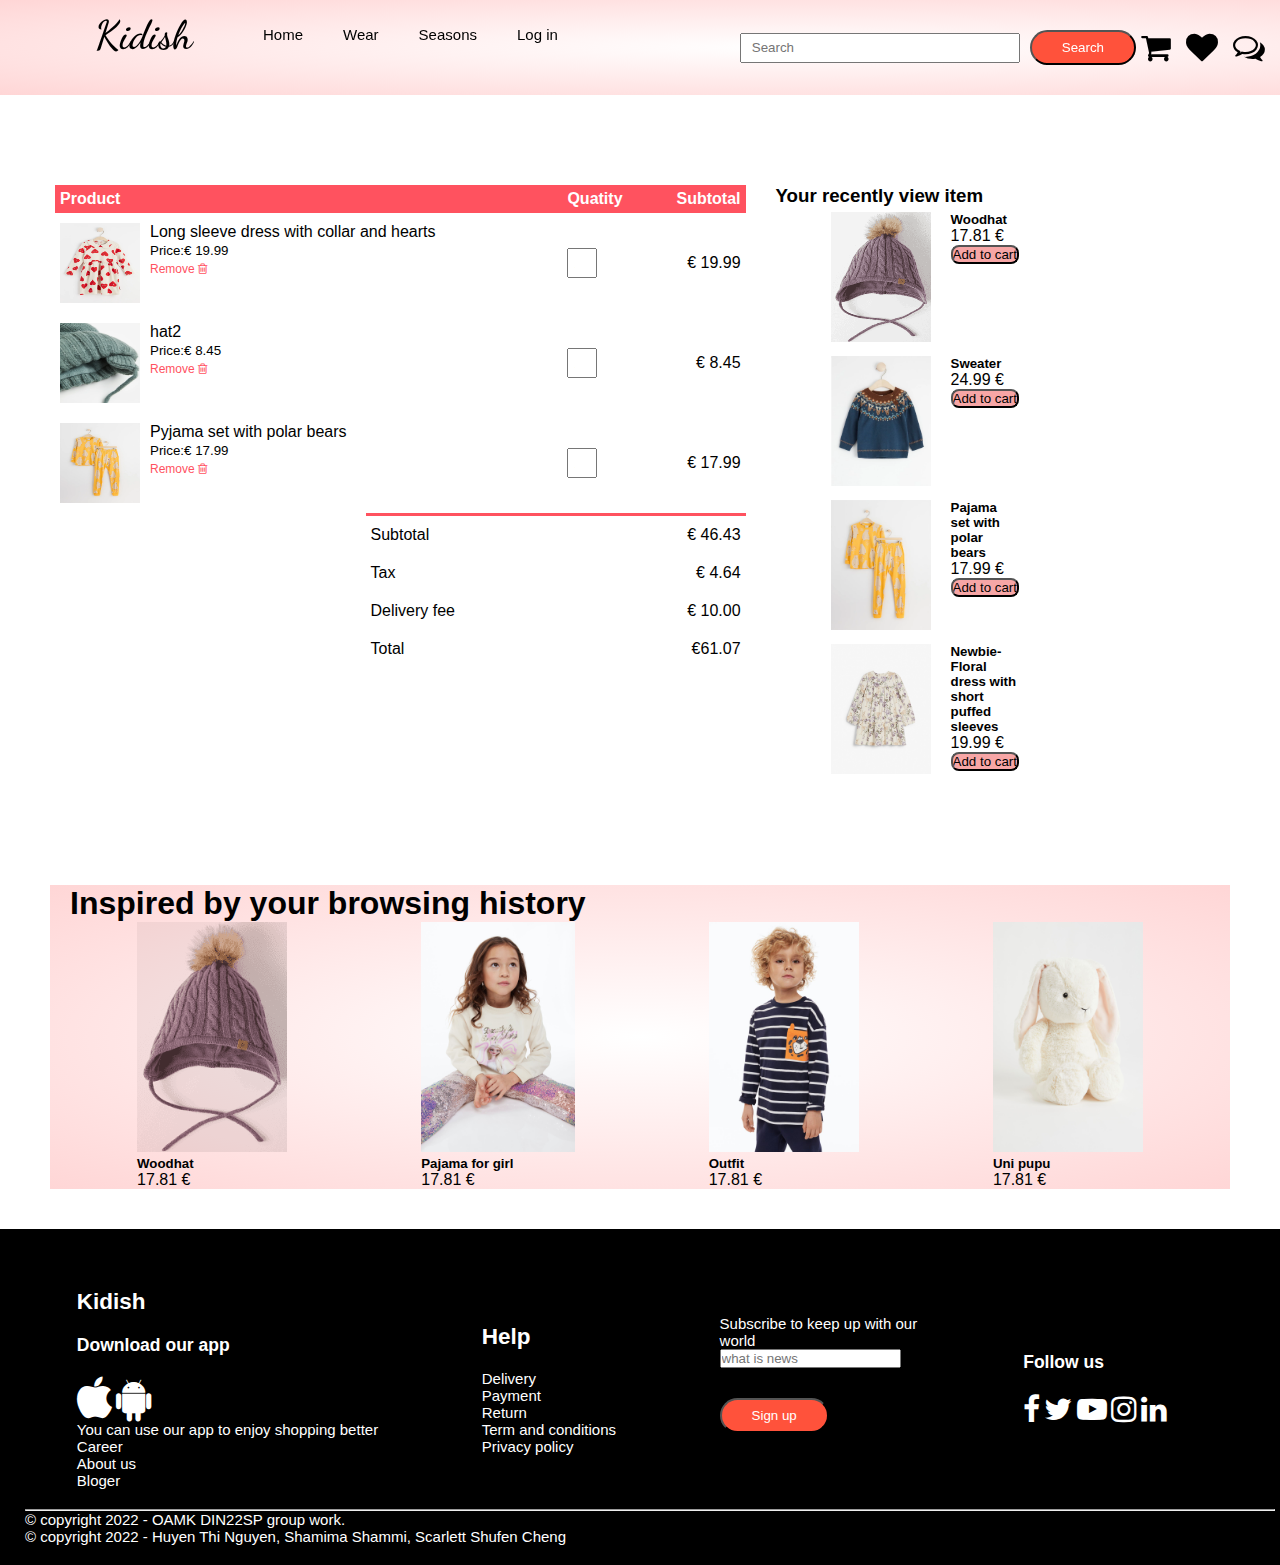
<file: shoppingcart.html>
<!DOCTYPE html>
<html lang="en">
<head>
    <link rel="stylesheet" href="css/cart.css">
    <link href="https://fonts.googleapis.com/css2?family=Dancing+Script&family=Great+Vibes&family=Libre+Baskerville&family=Noto+Sans+JP:wght@300&display=swap" rel="stylesheet">    
    <link rel="stylesheet" href="https://cdnjs.cloudflare.com/ajax/libs/font-awesome/4.7.0/css/font-awesome.min.css">
    <title>Shopping cart</title>
</head>
<body>
  <div class="header">
    <div class="container">
          <div class="search">
            <h1 class="logo"></h1>
              <form class="search">
                  <input class="form-control" type="search" placeholder="Search" aria-label="Search">
                  <button class="btn btn-outline-success" type="submit">Search</button>
                </form>

                <a href="shoppingcart.html"><i class="fa fa-shopping-cart fa-2x orgcolor togap" aria-hidden="true"></i></a>
                <a href="shoppingcart.html"><i class="fa fa-heart fa-2x orgcolor togap" aria-hidden="true"></i></a>
                <a href="shoppingcart.html"><i class="fa fa-comments-o fa-2x orgcolor togap" aria-hidden="true"></i></a>  
          </div>
          <div class="navbar">
            <nav>
                <div class="logo">Kidish</div>
                  <ul>
                    <li><a href="index.html">Home</a></li>
                    <li>
                        <a href="index.html">Wear</a>
                        <ul>
                          <li> <a href="index.html">Girls</a></li>
                          <li> <a href="index.html">Boys</a></li>
                          <li> <a href="index.html">Toddlers</a></li>
                          <li> <a href="index.html">Outdoorwear</a></li>
                        </ul>
                      </li>
            
                      <li>
                        <a href="index.html">Seasons</a>
                        <ul>
                          <li> <a href="index.html">What is new </a></li>
                          <li> <a href="index.html">Discount</a></li>
                          <li> <a href="index.html">Special for now</a></li>
                        </ul>
                      </li>
            
                        <li>
                          <a href="index.html">Log in</a>
                          <ul>
                            <li> <a href="index.html">My account </a></li>
                            <li> <a href="index.html">My favorite </a></li>
                            <li> <a href="index.html">Coupons</a></li>
                            <li> <a href="index.html">My point</a></li>
                          </ul>
                        </li>
                  </ul>
              </nav>
        </div>
     </div>

    </div>
 
     <div class="content">
        <div class="split">
            <table>
                <tr>
                  <th> Product</th>
                  <th> Quatity</th>
                  <th> Subtotal</th>
              </tr>
        
              <tr>
                  <td>
                      <div class="cart-detail">
                          <img src="img/Item2/item2_1.png" alt="" width="80px" height="80px" margin-right="10px">
                          <div>
                              <p>Long sleeve dress with collar and hearts</p>
                              <small>Price:€ 19.99</small>
                              <br>
                              <a href="#">Remove <i class="fa fa-trash-o fa-1.5x" aria-hidden="true" width="80px" height="80px" margin-right="10px"></i></a>
                          </div>
                      </div>
                  </td>
                  <td> <input type="number" value="1" name="" id="number" > </td>
                  <td>€ 19.99</td>
              </tr>
              <tr>
                <td>
                    <div class="cart-detail">
                        <img src="img/mostbuy/hat.webp" alt=" " width="80px" height="80px" margin-right="10px"> 
                        <div>
                            <p>hat2</p>
                            <small>Price:€ 8.45</small>
                            <br>
                            <a href="#">Remove <i class="fa fa-trash-o fa-1.5x" aria-hidden="true"></i></a>
                        </div>
                    </div>
                </td>
                <td> <input type="number" value="1" name="" id="number" > </td>
                <td>€ 8.45</td>
            </tr>
            <tr>
              <td>
                  <div class="cart-detail">
                      <img src="img/Item3/item3_1.png" alt="">
                      <div>
                          <p>Pyjama set with polar bears</p>
                          <small>Price:€ 17.99</small>
                          <br>
                          <a href="#">Remove <i class="fa fa-trash-o fa-1.5x" aria-hidden="true"></i></a>
                      </div>
                  </div>
              </td>
              <td> <input type="number" value="1" name="" id="number"> </td>
              <td>€ 17.99</td>
            </tr>
            </table>
        
          <div class="total">
          
            <table>
              <tr>
                <td>Subtotal</td>
                <td>€ 46.43</td>
              </tr>
              <tr>
                <td>Tax</td>
                <td>€ 4.64</td>
              </tr>
              <tr>
                <td>Delivery fee</td>
                <td>€ 10.00</td>
              </tr>
              <tr>
                <td>Total</td>
                <td>€61.07</td>
              </tr>
        
            </table>
          
          </div>
        </div>

        <div class="split2">
            <h3>Your recently view item</h3>
            <div class="col-viewcart">
              <div class="imgbox">
                <img src="img/mostbuy/shopping.png" alt="">
              </div>
              <div class="imgtext">
                <h5>
                  Woodhat
              </h5>
              <p >17.81 € </p>
              <a href="#">
                <input type="button" value="Add to cart" class="add2cart">
              </a>
              
              </div>
            </div>

            <div class="col-viewcart">
              <div class="imgbox">
                <img src="img/item10/item 10_1.png" alt="" >
              </div>
              <div class="imgtext">
                <h5>
                  Sweater
                </h5>
                <p >24.99 € </p>
                <input type="button" value="Add to cart" class="add2cart">
              </div>
            </div>

            <div class="col-viewcart">
              <div class="imgbox">
                <img src="img/Item3/item3_1.png" alt="">
              </div>
              <div class="imgtext">
                <h5>
                    Pajama set with polar bears
                </h5>
                <p >17.99 € </p>
                <input type="button" value="Add to cart" class="add2cart">
              </div>
            </div>

            <div class="col-viewcart">
              <div class="imgbox">
                <img src="img/Item5/item5_1.png" alt="">
              </div>
              <div class="imgtext">
                <h5>
                  Newbie- Floral dress with short puffed sleeves
                </h5>
                <p >19.99 € </p>
                <input type="button" value="Add to cart" class="add2cart">
              </div>
            </div>

        </div>

     </div>
    <!-- #### Most buy promoteitem is here ###### -->

    <div class="mostbuy">
      <div class="title">
        <h1>Inspired by your browsing history </h1>
      </div>
        
        <div class="row">
          <div class="col-">
            <img src="img/mostbuy/shopping.png" alt="" width="150px" height="230px" >
            <h5>
                Woodhat
            </h5>
            <p color="red">17.81 € </p>
          </div>
          <div class="col-">
            <img src="img/mostbuy/girlalias.jpg" alt="" idth="150px" height="230px" >
            <h5>
                Pajama for girl
            </h5>
            <p color="red">17.81 € </p>
          </div>
          <div class="col-">
            <img src="img/mostbuy/hmgoepprod.jpg" alt="" width="150px" height="230px" >
            <h5> Outfit </h5>

            <p color="red">17.81 € </p>
          </div>
          <div class="col-">
            <img src="img/mostbuy/pupu.jpg" alt="" width="150px" height="230px" >
            <h5> Uni pupu </h5>

            <p color="red">17.81 € </p>
          </div>
        </div>
    </div>


     <!-- ##### footer is here ##### -->

     <div class="footer">

        <div class="container">
            <div class="row">
                <div class="footer-col-1">
                    <h2> Kidish</h2>
                    <h3>Download our app</h3>
                    <a href="#"><i class="fa fa-apple fa-3x whiteiconcolor" aria-hidden="true" ></i></a>
                    <a href="#"><i class="fa fa-android fa-3x whiteiconcolor" aria-hidden="true" ></i></a>
                    <p>You can use our app to enjoy shopping better</p>

                    <ul>
                        <li>
                            <a href="#">Career</a>
                        </li>
                        <li>
                            <a href="#">About us</a>
                        </li>
                        <li>
                            <a href="#">Bloger</a>
                        </li>
                    </ul>
                </div>

                <div class="footer-col-2">
                    <h2>Help</h2>
                    <ul>
                        <li><a href="#">Delivery</a></li>
                        <li><a href="#">Payment</a></li>
                        <li><a href="#">Return</a></li>
                        <li><a href="#">Term and conditions</a> </li>
                        <li><a href="#">Privacy policy</a></li>
                    </ul>
                </div>

                <div class="footer-col-3">
                    <div class="subscript">
                        <p>Subscribe to keep up with our world</p>
                        <form class="d-flex">
                            <input class="form-control btn-lg" type="" placeholder="what is news" aria-label="Subscribe">
                            <button class="btn " type="submit" >Sign up</button>
                          </form>
                    </div>
                </div>

                <div class="footer-col-4">
                    <h3>Follow us</h3>
                    <p>
                        <i class="fa fa-facebook fa-2x" aria-hidden="true"></i>
                        <i class="fa fa-twitter fa-2x" aria-hidden="true"></i>
                        <i class="fa fa-youtube-play fa-2x" aria-hidden="true"></i>
                        <i class="fa fa-instagram fa-2x" aria-hidden="true"></i>
                        <i class="fa fa-linkedin fa-2x" aria-hidden="true"></i>
                        <i class="fa-brands fa-tiktok fa-2x"></i>
                      </p>
                </div>

            </div>
           
            <hr>
            <p class="copyright">© copyright 2022 - OAMK DIN22SP group work.</p>
            <p class="copyright">© copyright 2022 - Huyen Thi Nguyen, Shamima Shammi, Scarlett Shufen Cheng</p>
     
            
        </div>
    </div>
   
    
</body>
</html>
</file>
<file: css/index.css>
*{
    margin: 0;
    padding: 0;
    /* color: white; */
    box-sizing: border-box;
    font-family: 'Lucida Sans', 'Lucida Sans Regular', 'Lucida Grande', 'Lucida Sans Unicode', Geneva, Verdana, sans-serif;

 } 
 body {
    margin: 0;

  }

  /* heaher */
  nav{
    width: 100%;
    
  }
  nav:after {
    content:"";
    clear:both;
    display: table;
  }
  nav .logo{
    float: left;
    
    font-size: 40px;
    font-family:'Dancing Script', "cursive";
    font-weight: 600;
    line-height: 70px;
    padding-right: 50px;
    padding-left: 70px;
  }
  /* .logo img {
    background: radial-gradient(#fff,#ffd6d6);
    color: radial-gradient(#fff,#ffd6d6);
  } */
  nav ul {
    float: left;
    list-style: none;
    margin-right: 40px;
    position: inline-block;

  }
  nav ul li {
    float: left;
    /* display: inline-block; */
    list-style: none;
    margin: 0 5px;
    width: auto;
    
    text-decoration: none;
  }
  
  nav ul li a {
  color: black;
  width: auto;
  text-decoration: none;
  line-height: 70px;
  font-size: 15px;
  padding: 10px 15px;
  }
  nav ul li a:hover {
    color:cyan;

    }

  nav ul ul {
  color: black;
  position: absolute;
  width: auto;
  text-align: left;
  top: 70px;
  text-decoration: none;
  opacity: 0 ;
  visibility: hidden;
  }
  nav ul li:hover > ul {
    top: 70px;
    opacity: 1 ;
    visibility: visible ;
    }
  
  nav ul ul li {
    position: relative;
    width: auto;
    margin: 0;
    width: 150px;
    float: none;
    display: list-item;
    border-bottom: 1px solid rgba(0,0,0,0);
    
  }
  nav ul ul li a{
    line-height: 40px;
  }
  
  nav ul ul li a:hover{
    color:cyan;
    /* box-shadow: 0 0 4px #0c1717,
                0 0 4px #021312;  */
  }

  navbar-toggler-icon {
    color: white
  }
  
/*   .cart {
    padding-right: 20px;
  
  } */
  .search {
    float: right;
    margin-left: 10px;
    display: flex;
    align-items: center;
    flex-wrap: wrap;
    justify-content: flex-start;
}

.search input {
    width: 280px;
    height: 30px;
    padding: 10px;
    margin-right: 10px;
}


.togap {
  color: black;
  padding-right: 10px;
  padding-left: 5px;
}

.togap:hover {
  color:cyan;
/*     box-shadow: 0 0 4px #33ffff,
              0 0 4px #66fff6; */
  }


.btn {
    display:inline-block ;
    background: #ff523b;
    color: white;
    padding: 8px 30px;
    margin: 30px 0;
    border-radius: 30px;
    text-decoration: none;
}

.btn :hover {
    background: #563434;
}

.header {
    width: 1580px;
    /*margin-left: 20px; */
    background: radial-gradient(#fff,#ffd6d6);
    position: sticky;
    top: 0;
}
.header .row{
    margin-top: 70px;
}




  /*Product page*/
  .container {
    max-width: 1300px;
    align-items: center;
    flex-wrap: wrap;
    padding-left: 25px;
    padding-right: 25px;
    justify-content: space-around;
}

/* .container {
    max-width: 1300px;
    margin: auto;
    padding-left: 25px;
    padding-right: 25px;
} */

.row {
    display: flex;
    align-items: center;
    flex-wrap: wrap;
    justify-content: space-around;
    
}
.promoteitem {
    width: 1580px;
    background: radial-gradient(#fff,#ffd6d6);
}
.col-2 {
    /* flex-basis: 100%; */
     min-width:300px
} 
.col-2 img {
    max-width: 100%;
    width: 550px;
    /* height: 355px; */
    padding: 40px 0;
}
.btn {
    display:inline-block ;
    background: #ff523b;
    color: white;
    padding: 8px 30px;
    margin: 30px 0;
    border-radius: 30px;
    text-decoration: none;
}

.btn :hover {
    background: #563434;
}
ul, 
li {
    list-style: none;
}


.header {

    background: radial-gradient(#fff,#ffd6d6);
    position: sticky;
    top: 0;
}
.header .row{
    margin-top: 70px;
}

/* layout 2 */
/* product cate */
.products-cate {
    margin: 50px 0;
}
.tenitems {
    max-width: 1080px;
    margin:auto;
    padding-left: 25px;
    padding-right: 25px;
    
}

.col-3 {
    flex-basis: 25%;
    min-width: 280px;
    margin-bottom: 20px;
    /* flex: 25%; */
}
.col-3 ul {
    padding-left: 15px;
    flex-wrap: wrap;
}
.col-3 img {
    width: 100%;  
} */

.caterogery {
    text-align: center;
    margin: 0 auto 80px;
    position: relative;
    line-height: 60px;
    color: #555;

}


/* 
.caterogery::after {
    content: "";
    background-color: #ff523b;
    width: 80px;
    height: 6px;
    border-radius: 6px;
    position: absolute;
    bottom: 0;
    left: 50%;
    
    transform: translateX(-50%);
} */


.small-container {
    max-width: 1080px;
    margin: auto;
    padding-left: 25px;
    padding-right: 25px;
}
.col-4{
    vertical-align: top;
    flex-basis: auto;
    /* align-items: right; */
    /* display: flex; */
    padding: 10px;
    min-width: 280px;
    margin-bottom: 50px;
}

.col-4 img{
    width: 100%;
}

.col-4 a {
    color:black;
}

/* *****footer CSS****** */

.row {
    /* width: 1680px; */
    display: flex;
    align-items: center;
    flex-wrap: wrap;
    justify-content: space-around;
    
}

.footer {
    width: 1580px;
    font-size: 15px;
    padding: 60px 0 20px;
    background: #000;
    color:white;

}

.footer p, a{
    color: #fff;
    text-decoration: none;
}

.whiteiconcolor{
    color: white;
}

.footer a:hover {
    color: cyan;
}
.footer i:hover {
    color: cyan;
}

.footer h3, h2 {
    color:#fff;
    margin-bottom: 20px;
}

.footer-col-1, .footer-col-2,
.footer-col-3, .footer-col-4 {
    /* min-width: 250px; */
    margin-bottom: 20px;
}

.footer-col-2 {
    /* flex-basis: 30%; */
    text-align: left;
}
.footer-col-3, .footer-col-4 {
    flex-basis: 16%;
    text-align: left;
}
ul {
    list-style-type: none;
}


/* ----The thing you may like----  */
.youlike {
    max-width: 1100px;
    margin: auto;
    padding-left: 20px;
    padding-right: 20px;
    padding-bottom: 20px;
    
}

.youlike h2 {
    color: #000;
}

/* .orgcolor {
    color: cyan;
} */

.starcolor {
    color: #ff525f;
}

/* for small screen*/

/* @media only screen and (max-width:600px) {
    .row {
        text-align:center;
    }
    .col-2, .col-4 {
        flex-basis: 100%;
    }
    .caterogery .row{
        text-align: left;
    }
    .caterogery .col-2 {
        padding: 20px 0;
    }
    .cart p {
        display: none;
    }

} */

/********cart itmes **********/


/* .app-logo {
    margin-top: 10px;
}

.app-logo img{
    width: 100px;
} */
</file>
<file: css/detailcopy-1.css>
/*nav bar*/
/* Newnav bar css */
*{
    margin: 0;
    padding: 0;
    /* color: white; */
    box-sizing: border-box;
    font-family: 'Lucida Sans', 'Lucida Sans Regular', 'Lucida Grande', 'Lucida Sans Unicode', Geneva, Verdana, sans-serif;

 } 
 body {
    margin: 0;

  }
 /*  #check {
    display: none;
  }
  label #btn, 
  label #cancel{
    position: absolute;
    color:aliceblue;
    cursor: pointer;
    height: 35px;
    width: 45px;
    text-align: center;
    line-height: 45px;
    font-size: 25px;
  } */

  /* heaher */

  nav{
    width: 100%;
    
  }
  nav:after {
    content:"";
    clear:both;
    display: table;
  }
  nav .logo{
    float: left;
    
    font-size: 40px;
    font-family:'Dancing Script', "cursive";
    font-weight: 600;
    line-height: 70px;
    padding-right: 50px;
    padding-left: 70px;
  }

  nav ul {
    float: left;
    list-style: none;
    margin-right: 40px;
    position: inline-block;

  }
  nav ul li {
    float: left;
    /* display: inline-block; */
    list-style: none;
    margin: 0 5px;
    width: auto;
    
    text-decoration: none;
  }
  
  nav ul li a {
  color: black;
  width: auto;
  text-decoration: none;
  line-height: 70px;
  font-size: 15px;
  padding: 10px 15px;
  }
  nav ul li a:hover {
    color:cyan;
/*     box-shadow: 0 0 4px #33ffff,
                0 0 4px #66fff6; */
    }

  nav ul ul {
  color: black;
  position: absolute;
  width: auto;
  text-align: left;
  top: 70px;
  text-decoration: none;
  opacity: 0 ;
  visibility: hidden;
  }
  nav ul li:hover > ul {
    top: 70px;
    opacity: 1 ;
    visibility: visible ;
    }
  
  nav ul ul li {
    position: relative;
    width: auto;
    margin: 0;
    width: 150px;
    float: none;
    display: list-item;
    border-bottom: 1px solid rgba(0,0,0,0);
    
  }
  nav ul ul li a{
    line-height: 40px;
  }
  
  nav ul ul li a:hover{
    color:cyan;
/*     box-shadow: 0 0 4px #33ffff,
                0 0 4px #66fff6; */
  }

  navbar-toggler-icon {
    color: white
  }
  
/*   .cart {
    padding-right: 20px;
  
  } */
  .search {
    float: right;
    margin-left: 10px;
    display: flex;
    align-items: center;
    flex-wrap: wrap;
    justify-content: flex-start;
}

.search input {
    width: 280px;
    height: 30px;
    padding: 10px;
    margin-right: 10px;
}


.togap {
  color: black;
  padding-right: 10px;
  padding-left: 5px;
}

.togap:hover {
  color:cyan;
/*     box-shadow: 0 0 4px #33ffff,
              0 0 4px #66fff6; */
  }


.header {
    width: 1580px;
    background: radial-gradient(#fff,#ffd6d6);
    position: sticky;
    top: 0;
}
.header .row{
    margin-top: 70px;
}

.heart{
  display:inline-block ;
  background: white;
  color:#ff523b;
  padding: 8px 10px;
  cursor: pointer;
  margin: 30px 0;
  border: none;
  /* border-radius: 10px; */
  text-decoration: none;
}


.btn {
  display:inline-block ;
  background: #ff523b;
  color: white;
  padding: 8px 30px;
  cursor: pointer;
  margin: 30px 0;
  border-radius: 30px;
  text-decoration: none;
}

.btn :hover {
  background: #563434;
}
ul, 
li {
  list-style: none;
}

  /*product introdction*/
/* .back p{
  color: black;
} */

.left-part {        /*Style left part*/
    display: flex;
    flex-direction: column;
    padding-left: 120px;
    margin-left: 50px;
    margin-right: 30px;

}
.image1 {
    margin-bottom: 20px;
}
.row-images {
  max-width: 1080px;
    display: flex;
    justify-content: center;
}

.middle-part {
    display: contents;
    justify-content: left;
    padding-left: 30px;
}
.middle-part img {
  width: 40%;
}
.right-part {
    padding-left: 30px;
}

.p-name, .p-color, .p-add, .p-info, .p-size {
    font-weight: bold;
}
.p-price {
    font-weight: bold;
    color: red;
}
.quantity {
    display: flex;
    gap: 15px;
}
.p-quantity {
    width: 30px
}

/*description*/
.p-description {
    max-width: 1080px;
    display: flex;
    margin-top: 50px;
    margin-bottom: 50px;
    padding-left: 25px;
    padding-right: 25px;

}

.p-information ul li {
  list-style-type: disc;
  
} 

.p-information  {
  margin-left: 50px;
  width: 40%;
  
} 

.size-guide {
  width: 30%;
  margin-left: 20px
}


.table-size {
    border: 1px solid rgb(83, 79, 79);
    border-collapse: collapse;
    text-align: center;
    width: 70%;
    margin-left: auto;
    margin-right: 100px;
}
.t-head, .t-row, .t-cell {
    border: 1px solid black;
    border-collapse: collapse;
}

.p-shipping ul li {
  list-style-type: disc;
  
} 

/* Add to cart*/
.add-to-cart {
  display: flex;
}
.add {
  display:inline-block ;
  background: #ff523b;
  color: white;
  padding: 8px 15px;
  margin: 30px 0;
  border-radius: 30px;
  text-decoration: none;
}
.add2fav {
  margin-top: 30px;
  margin-left: 5px;
  font-size: 25px;
}



/* *****footer CSS****** */
.container {
  max-width: 1300px;
  align-items: center;
  flex-wrap: wrap;
  padding-left: 25px;
  padding-right: 25px;
  justify-content: space-around;
}

.row {
  display: flex;
  align-items: center;
  flex-wrap: wrap;
  justify-content: space-around;
  
}

.footer {
  width: 1580px;
    font-size: 15px;
    padding: 60px 0 20px;
    background: #000;
    color:white;

}

.footer p, a {
    color: #fff;
    text-decoration: none;
}

.footer a:hover {
    color: cyan;
}
.footer i:hover {
  color: cyan;
}

.footer h3, h2 {
    color:#fff;
    margin-bottom: 20px;
}

.footer-col-1, .footer-col-2,
.footer-col-3, .footer-col-4 {
    /* min-width: 250px; */
    margin-bottom: 20px;
}

.footer-col-2 {
    /* flex-basis: 30%; */
    text-align: left;
}
.footer-col-3, .footer-col-4 {
    flex-basis: 16%;
    text-align: left;
}
ul {
    list-style-type: none;
}


/* ----The thing you may like----  */
/* .youlike {
    max-width: 1100px;
    margin: auto;
    padding-left: 20px;
    padding-right: 20px;
} */
</file>
<file: css/detailcopy.css>
/*nav bar*/
/* Newnav bar css */
*{
    margin: 0;
    padding: 0;
    /* color: white; */
    box-sizing: border-box;
    font-family: 'Lucida Sans', 'Lucida Sans Regular', 'Lucida Grande', 'Lucida Sans Unicode', Geneva, Verdana, sans-serif;

 } 
 body {
    margin: 0;

  }
 /*  #check {
    display: none;
  }
  label #btn, 
  label #cancel{
    position: absolute;
    color:aliceblue;
    cursor: pointer;
    height: 35px;
    width: 45px;
    text-align: center;
    line-height: 45px;
    font-size: 25px;
  } */

  /* heaher */

  nav{
    width: 100%;
    
  }
  nav:after {
    content:"";
    clear:both;
    display: table;
  }
  nav .logo{
    float: left;
    
    font-size: 40px;
    font-family:'Dancing Script', "cursive";
    font-weight: 600;
    line-height: 70px;
    padding-right: 50px;
    padding-left: 70px;
  }

  nav ul {
    float: left;
    list-style: none;
    margin-right: 40px;
    position: inline-block;

  }
  nav ul li {
    float: left;
    /* display: inline-block; */
    list-style: none;
    margin: 0 5px;
    width: auto;
    
    text-decoration: none;
  }
  
  nav ul li a {
  color: black;
  width: auto;
  text-decoration: none;
  line-height: 70px;
  font-size: 15px;
  padding: 10px 15px;
  }
  nav ul li a:hover {
    color:cyan;
/*     box-shadow: 0 0 4px #33ffff,
                0 0 4px #66fff6; */
    }

  nav ul ul {
  color: black;
  position: absolute;
  width: auto;
  text-align: left;
  top: 70px;
  text-decoration: none;
  opacity: 0 ;
  visibility: hidden;
  }
  nav ul li:hover > ul {
    top: 70px;
    opacity: 1 ;
    visibility: visible ;
    }
  
  nav ul ul li {
    position: relative;
    width: auto;
    margin: 0;
    width: 150px;
    float: none;
    display: list-item;
    border-bottom: 1px solid rgba(0,0,0,0);
    
  }
  nav ul ul li a{
    line-height: 40px;
  }
  
  nav ul ul li a:hover{
    color:cyan;
/*     box-shadow: 0 0 4px #33ffff,
                0 0 4px #66fff6; */
  }

  navbar-toggler-icon {
    color: white
  }
  
/*   .cart {
    padding-right: 20px;
  
  } */
  .search {
    float: right;
    margin-left: 10px;
    display: flex;
    align-items: center;
    flex-wrap: wrap;
    justify-content: flex-start;
}

.search input {
    width: 280px;
    height: 30px;
    padding: 10px;
    margin-right: 10px;
}


.togap {
  color: black;
  padding-right: 10px;
  padding-left: 5px;
}

.togap:hover {
  color:cyan;
/*     box-shadow: 0 0 4px #33ffff,
              0 0 4px #66fff6; */
  }


.header {
    width: 1580px;
    background: radial-gradient(#fff,#ffd6d6);
    position: sticky;
    top: 0;
}
.header .row{
    margin-top: 70px;
}

.btn {
  display:inline-block ;
  background: #ff523b;
  color: white;
  padding: 8px 30px;
  margin: 30px 0;
  border-radius: 30px;
  text-decoration: none;
}

.btn :hover {
  background: #563434;
}
ul, 
li {
  list-style: none;
}

  /*product introdction*/
/* .back p{
  color: black;
} */

.left-part {        /*Style left part*/
    display: flex;
    flex-direction: column;
    padding-left: 120px;
    margin-left: 50px;
    margin-right: 30px;

}
.image1 {
    margin-bottom: 20px;
}
.row-images {
  max-width: 1080px;
    display: flex;
    justify-content: center;
}

.middle-part {
    display: contents;
    justify-content: left;
    padding-left: 30px;
}
.middle-part img {
  width: 40%;
}
.right-part {
    padding-left: 30px;
}

.p-name, .p-color, .p-add, .p-info, .p-size {
    font-weight: bold;
}
.p-price {
    font-weight: bold;
    color: red;
}
.quantity {
    display: flex;
    gap: 15px;
}
.p-quantity {
    width: 30px
}

/*description*/
.p-description {
    max-width: 1080px;
    display: flex;
    margin-top: 50px;
    margin-bottom: 50px;
    padding-left: 25px;
    padding-right: 25px;

}

.p-information ul li {
  list-style-type: disc;
  
} 

.p-information  {
  margin-left: 50px;
  width: 40%;
  
} 

.size-guide {
  width: 30%;
  margin-left: 20px
}
.heart{
  display:inline-block ;
  background: white;
  color:#ff523b;
  padding: 8px 10px;
  cursor: pointer;
  margin: 30px 0;
  border: none;
  text-decoration: none;
}


.table-size {
    border: 1px solid rgb(83, 79, 79);
    border-collapse: collapse;
    text-align: center;
    width: 70%;
    margin-left: auto;
    margin-right: 100px;
}
.t-head, .t-row, .t-cell {
    border: 1px solid black;
    border-collapse: collapse;
}

.p-shipping ul li {
  list-style-type: disc;
  
} 

/* Add to cart*/
.add-to-cart {
  display: flex;
}
.add {
  display:inline-block ;
  background: #ff523b;
  color: white;
  padding: 8px 15px;
  margin: 30px 0;
  border-radius: 30px;
  text-decoration: none;
}
.add2fav {
  margin-top: 30px;
  margin-left: 5px;
  font-size: 25px;
}



/* *****footer CSS****** */
.container {
  max-width: 1300px;
  align-items: center;
  flex-wrap: wrap;
  padding-left: 25px;
  padding-right: 25px;
  justify-content: space-around;
}

.row {
  display: flex;
  align-items: center;
  flex-wrap: wrap;
  justify-content: space-around;
  
}

.footer {
  width: 1580px;
    font-size: 15px;
    padding: 60px 0 20px;
    background: #000;
    color:white;

}

.footer p, a {
    color: #fff;
    text-decoration: none;
}

.footer a:hover {
    color: cyan;
}
.footer i:hover {
  color: cyan;
}

.footer h3, h2 {
    color:#fff;
    margin-bottom: 20px;
}

.footer-col-1, .footer-col-2,
.footer-col-3, .footer-col-4 {
    /* min-width: 250px; */
    margin-bottom: 20px;
}

.footer-col-2 {
    /* flex-basis: 30%; */
    text-align: left;
}
.footer-col-3, .footer-col-4 {
    flex-basis: 16%;
    text-align: left;
}
ul {
    list-style-type: none;
}


/* ----The thing you may like----  */
/* .youlike {
    max-width: 1100px;
    margin: auto;
    padding-left: 20px;
    padding-right: 20px;
} */
</file>
<file: css/cart.css>
*{
    margin: 0;
    padding: 0;
    /* color: white; */
    box-sizing: border-box;
    font-family: 'Lucida Sans', 'Lucida Sans Regular', 'Lucida Grande', 'Lucida Sans Unicode', Geneva, Verdana, sans-serif;

 } 
 body {
    margin: 0;

  }

  /* heaher */
  nav{
    width: 100%;
    
  }
  nav:after {
    content:"";
    clear:both;
    display: table;
  }
  nav .logo{
    float: left;
    
    font-size: 40px;
    font-family:'Dancing Script', "cursive";
    font-weight: 600;
    line-height: 70px;
    padding-right: 50px;
    padding-left: 70px;
  }
  /* .logo img {
    background: radial-gradient(#fff,#ffd6d6);
    color: radial-gradient(#fff,#ffd6d6);
  } */
  nav ul {
    float: left;
    list-style: none;
    margin-right: 40px;
    position: inline-block;

  }
  nav ul li {
    float: left;
    /* display: inline-block; */
    list-style: none;
    margin: 0 5px;
    width: auto;
    
    text-decoration: none;
  }
  
  nav ul li a {
  color: black;
  width: auto;
  text-decoration: none;
  line-height: 70px;
  font-size: 15px;
  padding: 10px 15px;
  }
  nav ul li a:hover {
    color:cyan;
/*     box-shadow: 0 0 4px #33ffff,
                0 0 4px #66fff6; */
    }

  nav ul ul {
  color: black;
  position: absolute;
  width: auto;
  text-align: left;
  top: 70px;
  text-decoration: none;
  opacity: 0 ;
  visibility: hidden;
  }
  nav ul li:hover > ul {
    top: 70px;
    opacity: 1 ;
    visibility: visible ;
    }
  
  nav ul ul li {
    position: relative;
    width: auto;
    margin: 0;
    width: 150px;
    float: none;
    display: list-item;
    border-bottom: 1px solid rgba(0,0,0,0);
    
  }
  nav ul ul li a{
    line-height: 40px;
  }
  
  nav ul ul li a:hover{
    color:cyan;
/*     box-shadow: 0 0 4px #33ffff,
                0 0 4px #66fff6; */
  }

  navbar-toggler-icon {
    color: white
  }
  
/*   .cart {
    padding-right: 20px;
  
  } */
  .search {
    float: right;
    margin-left: 10px;
    display: flex;
    align-items: center;
    flex-wrap: wrap;
    justify-content: flex-start;
}

.search input {
    width: 280px;
    height: 30px;
    padding: 10px;
    margin-right: 10px;
}


.togap {
  color: black;
  padding-right: 10px;
  padding-left: 5px;
}

.togap:hover {
  color:cyan;
/*     box-shadow: 0 0 4px #33ffff,
              0 0 4px #66fff6; */
  }


.btn {
    display:inline-block ;
    background: #ff523b;
    color: white;
    padding: 8px 30px;
    margin: 30px 0;
    border-radius: 30px;
    text-decoration: none;
}

.btn :hover {
    background: #563434;
}

.header {
    width: 1580px;
    /*margin-left: 20px; */
    background: radial-gradient(#fff,#ffd6d6);
    position: sticky;
    top: 0;
}
.header .row{
    margin-top: 70px;
}

/* cart */
table {
    width: 100%;
    border-collapse: collapse;
}

.cart-detail {
    display: flex;
    flex-wrap: wrap;

}
th {
    text-align: left;
    padding: 5px;
    color: white;
    background: #ff525f;
    font-size: normal;
}

td {
    padding: 10px 5px;
}

td input {
    width: 30px;
    height: 30px;
    padding: 5px;

}

td a{
    color: #ff525f;
    font-size: 12px;
}

td img {
    width: 80px;
    height: 80px;
    margin-right: 10px
}

.total {
    display: flex;
    justify-content: flex-end;
    
}
.total table {
    border-top: 3px solid #ff525f;
    width: 100%;
    max-width: 380px;
}

td:last-child {
    text-align: right;
}

th:last-child {
    text-align: right;
}

/* ********shopping cart ******** */
.content {
    width: 80%;
    display: flex;

}

.split {
    margin-top: 90px;
    width: 80%;
    margin-left: 45px;
    padding-left: 10px;
    height: 500px;
    /* float: left; */
}
.split2 {
    margin-top: 90px;
    width: 30%;
    padding-left: 30px;
    /* line-height: 10px; */
    flex-wrap: wrap;
    height: 500px;
    /* float: left;*/
} 



/*** your recently view item****/

.col-viewcart {
    width: 1080px;
    display: inline-flex;
    flex-direction: row;
    /* flex-basis: 50%; */
    width: auto;
    height: auto;
    margin: 5px;
   
    padding-left: 50px;
    justify-content: center;

}


.col-viewcart img {
    width: 100px;
    height: 130px;
}

.imgtext {
    margin-left: 20px;
}

.add2cart{
    background: #f7a6a6;
    border-radius: 8px;
}
.add2cart:hover{
    background: #f50505;
    border-radius: 8px;
}


/****Item most buy*******/
/*I do not know why this div effect to all page*/
.mostbuy {
    /* height: 500px; */
    /* margin-top: 50px; */
    max-width: 1180px;
    margin:  200px 50px;
    /* padding-top: 500px; */
    padding-left: 20px;
    padding-right: 20px;
    align-items:flex-end;
    background: radial-gradient(#fff,#ffd6d6);
    margin-bottom: 40px;
} 

/* .title {
    background: #ff523b;
} */
/* *****footer CSS****** */
.container {
    max-width: 1300px;
    align-items: center;
    flex-wrap: wrap;
    padding-left: 25px;
    padding-right: 25px;
    justify-content: space-around;
}
.row {
    /* width: 1680px; */
    display: flex;
    align-items: center;
    flex-wrap: wrap;
    justify-content: space-around;
    
}
.footer {
    width: 1580px;
    font-size: 15px;
    padding: 60px 0 20px;
    background: #000;
    color:white;

}

.footer p, a {
    color: #fff;
    text-decoration: none;
}

.whiteiconcolor{
    color: white;
}

.footer a:hover {
    color: cyan;
}
.footer i:hover {
    color: cyan;
}


.footer h3, h2 {
    color:#fff;
    margin-bottom: 20px;
}

.footer-col-1, .footer-col-2,
.footer-col-3, .footer-col-4 {
    /* min-width: 250px; */
    margin-bottom: 20px;
}

.footer-col-2 {
    /* flex-basis: 30%; */
    text-align: left;
}
.footer-col-3, .footer-col-4 {
    flex-basis: 16%;
    text-align: left;
}
ul {
    list-style-type: none;
}


/* ----The thing you may like----  */

/*Question ,this div effect to other*/
.youlike {
    /* height: 500px; */
    margin-top: 50px;
    max-width: auto;
    /* margin:  auto 50px; */
    padding-left: 20px;
    padding-right: 20px;
} 


/* .orgcolor {
    color: cyan;
} */

.starcolor {
    color: #ff525f;
}
</file>
